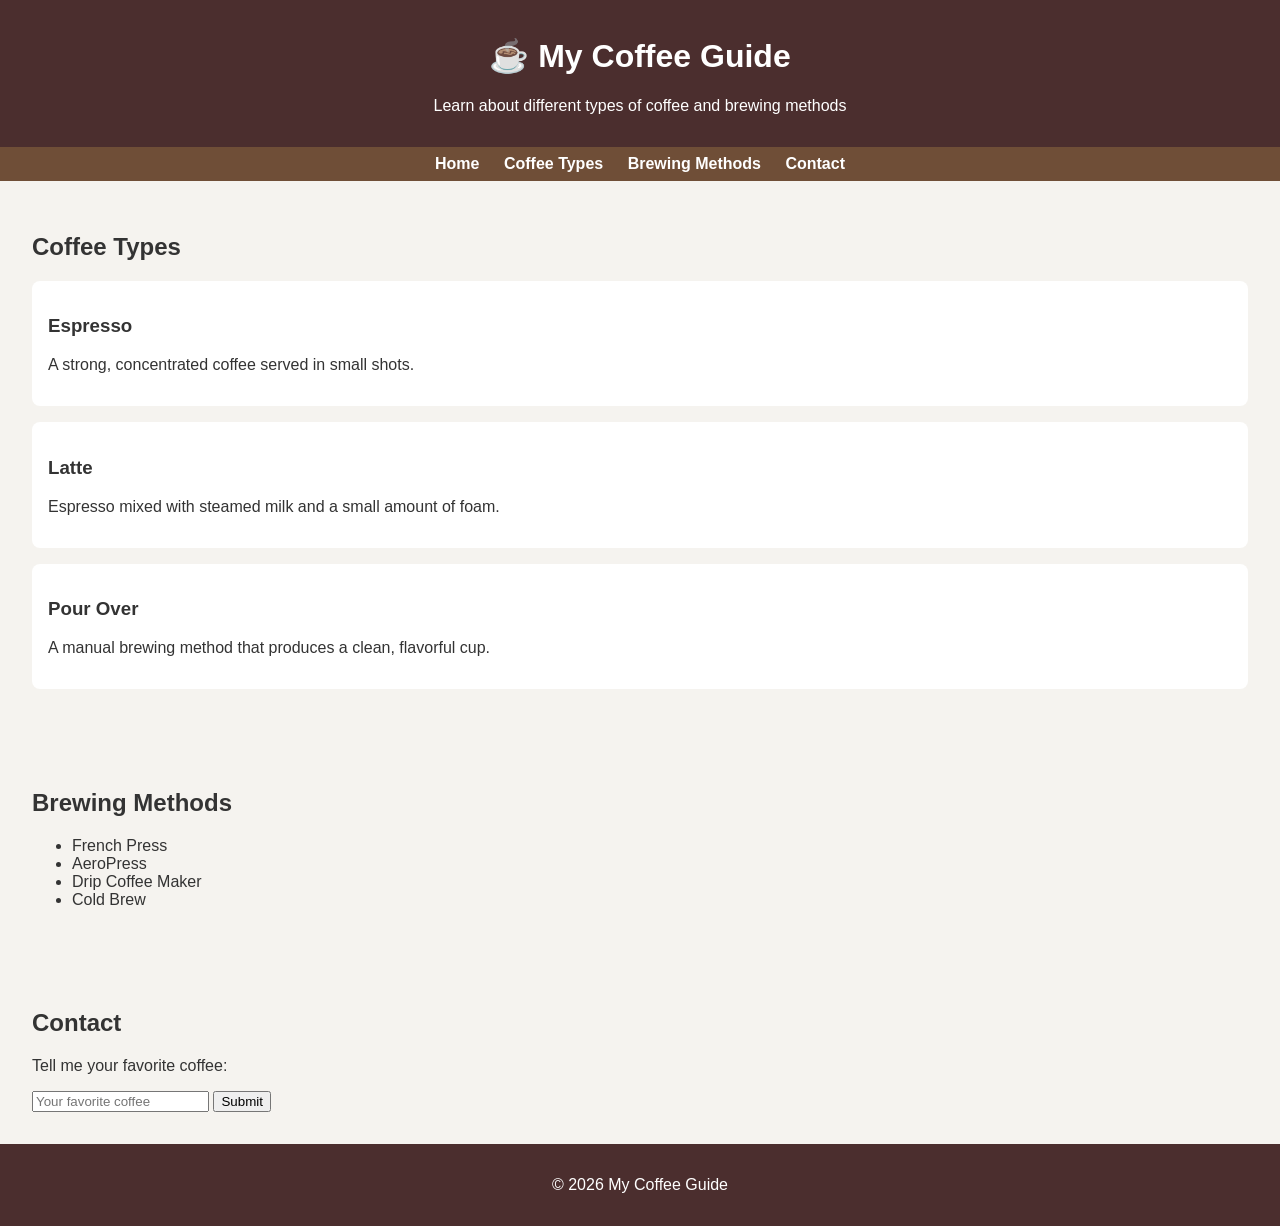
<file: index.html>
<!DOCTYPE html>
<html lang="en">
<head>
    <meta charset="UTF-8">
    <meta name="viewport" content="width=device-width, initial-scale=1.0">
    <title>My Coffee Guide</title>
<link rel="stylesheet" href="styles.css">
</head>
<body>

<header>
    <h1>☕ My Coffee Guide</h1>
    <p>Learn about different types of coffee and brewing methods</p>
</header>

<nav>
    <a href="index.html">Home</a>
    <a href="types.html">Coffee Types</a>
    <a href="brewing.html">Brewing Methods</a>
    <a href="contact.html">Contact</a>
</nav>

<section id="types">
    <h2>Coffee Types</h2>

    <div class="coffee-card">
        <h3>Espresso</h3>
        <p>A strong, concentrated coffee served in small shots.</p>
    </div>

    <div class="coffee-card">
        <h3>Latte</h3>
        <p>Espresso mixed with steamed milk and a small amount of foam.</p>
    </div>

    <div class="coffee-card">
        <h3>Pour Over</h3>
        <p>A manual brewing method that produces a clean, flavorful cup.</p>
    </div>
</section>

<section id="brewing">
    <h2>Brewing Methods</h2>
    <ul>
        <li>French Press</li>
        <li>AeroPress</li>
        <li>Drip Coffee Maker</li>
        <li>Cold Brew</li>
    </ul>
</section>

<section id="contact">
    <h2>Contact</h2>
    <p>Tell me your favorite coffee:</p>
    <form>
        <input type="text" placeholder="Your favorite coffee" required>
        <button type="submit">Submit</button>
    </form>
</section>

<footer>
    <p>© 2026 My Coffee Guide</p>
</footer>

</body>
</html>
</file>
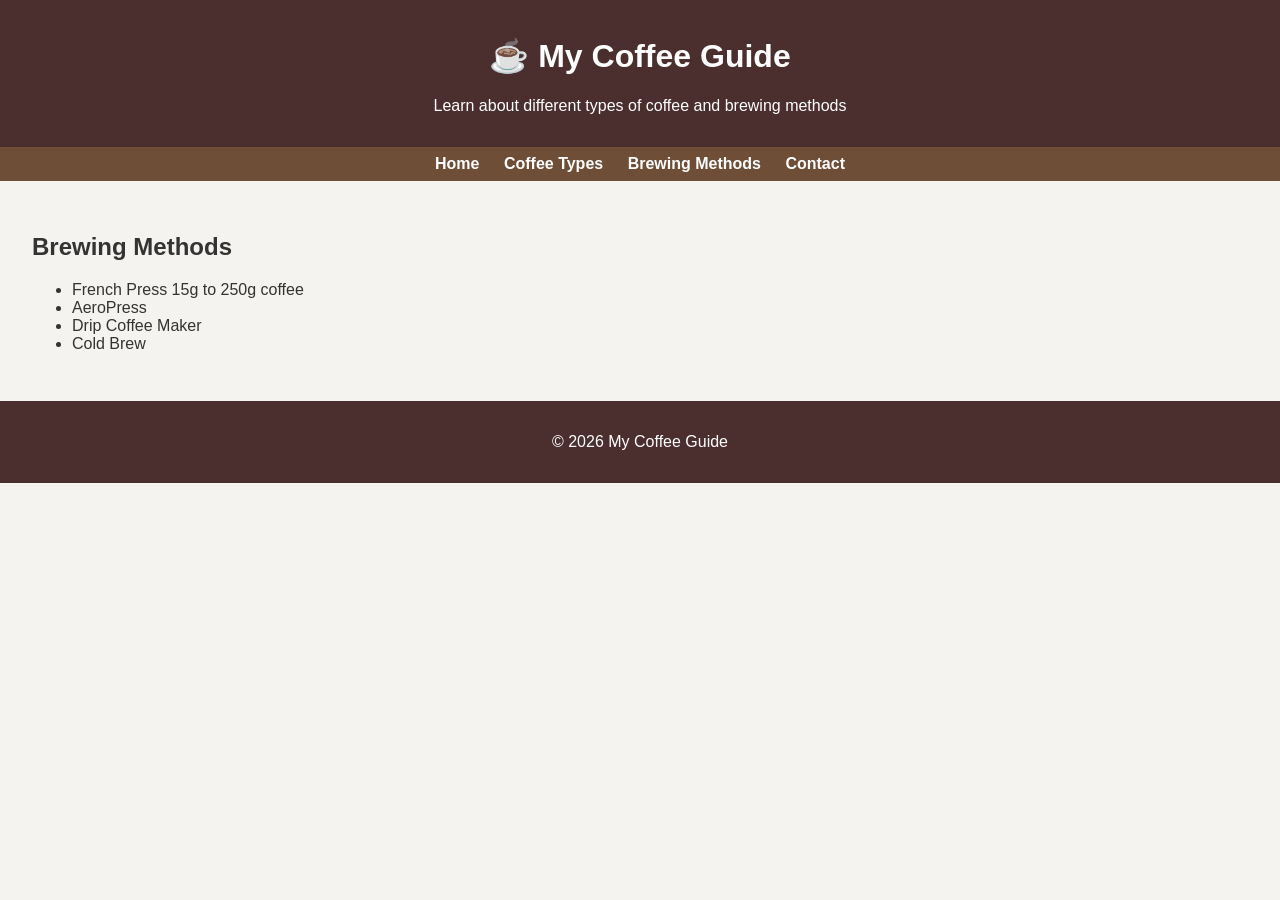
<file: brewing.html>
<!DOCTYPE html>
<html lang="en">
<head>
    <meta charset="UTF-8">
    <meta name="viewport" content="width=device-width, initial-scale=1.0">
    <title>My Coffee Guide</title>
<link rel="stylesheet" href="styles.css">
</head>
<body>

<header>
    <h1>☕ My Coffee Guide</h1>
    <p>Learn about different types of coffee and brewing methods</p>
</header>

<nav>
    <a href="index.html">Home</a>
    <a href="types.html">Coffee Types</a>
    <a href="brewing.html">Brewing Methods</a>
    <a href="contact.html">Contact</a>
</nav>


<section id="brewing">
    <h2>Brewing Methods</h2>
    <ul>
        <li>French Press 15g to 250g coffee</li>
        <li>AeroPress</li>
        <li>Drip Coffee Maker</li>
        <li>Cold Brew</li>
    </ul>
</section>



<footer>
    <p>© 2026 My Coffee Guide</p>
</footer>

</body>
</html>
</file>
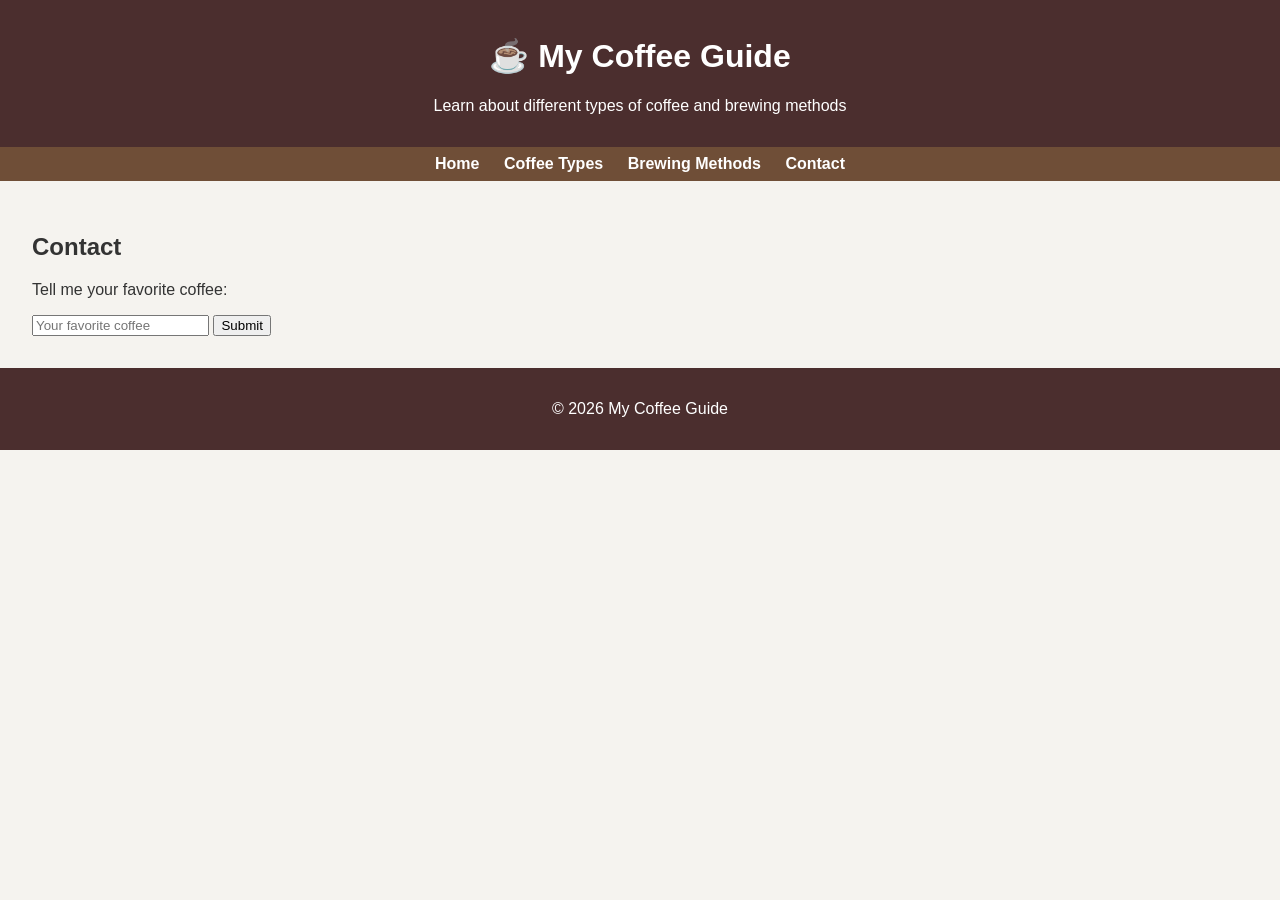
<file: contact.html>
<!DOCTYPE html>
<html lang="en">
<head>
    <meta charset="UTF-8">
    <meta name="viewport" content="width=device-width, initial-scale=1.0">
    <title>My Coffee Guide</title>
<link rel="stylesheet" href="styles.css">
</head>
<body>

<header>
    <h1>☕ My Coffee Guide</h1>
    <p>Learn about different types of coffee and brewing methods</p>
</header>

<nav>
    <a href="index.html">Home</a>
    <a href="types.html">Coffee Types</a>
    <a href="brewing.html">Brewing Methods</a>
    <a href="contact.html">Contact</a>
</nav>



<section id="contact">
    <h2>Contact</h2>
    <p>Tell me your favorite coffee:</p>
    <form>
        <input type="text" placeholder="Your favorite coffee" required>
        <button type="submit">Submit</button>
    </form>
</section>

<footer>
    <p>© 2026 My Coffee Guide</p>
</footer>

</body>
</html>
</file>
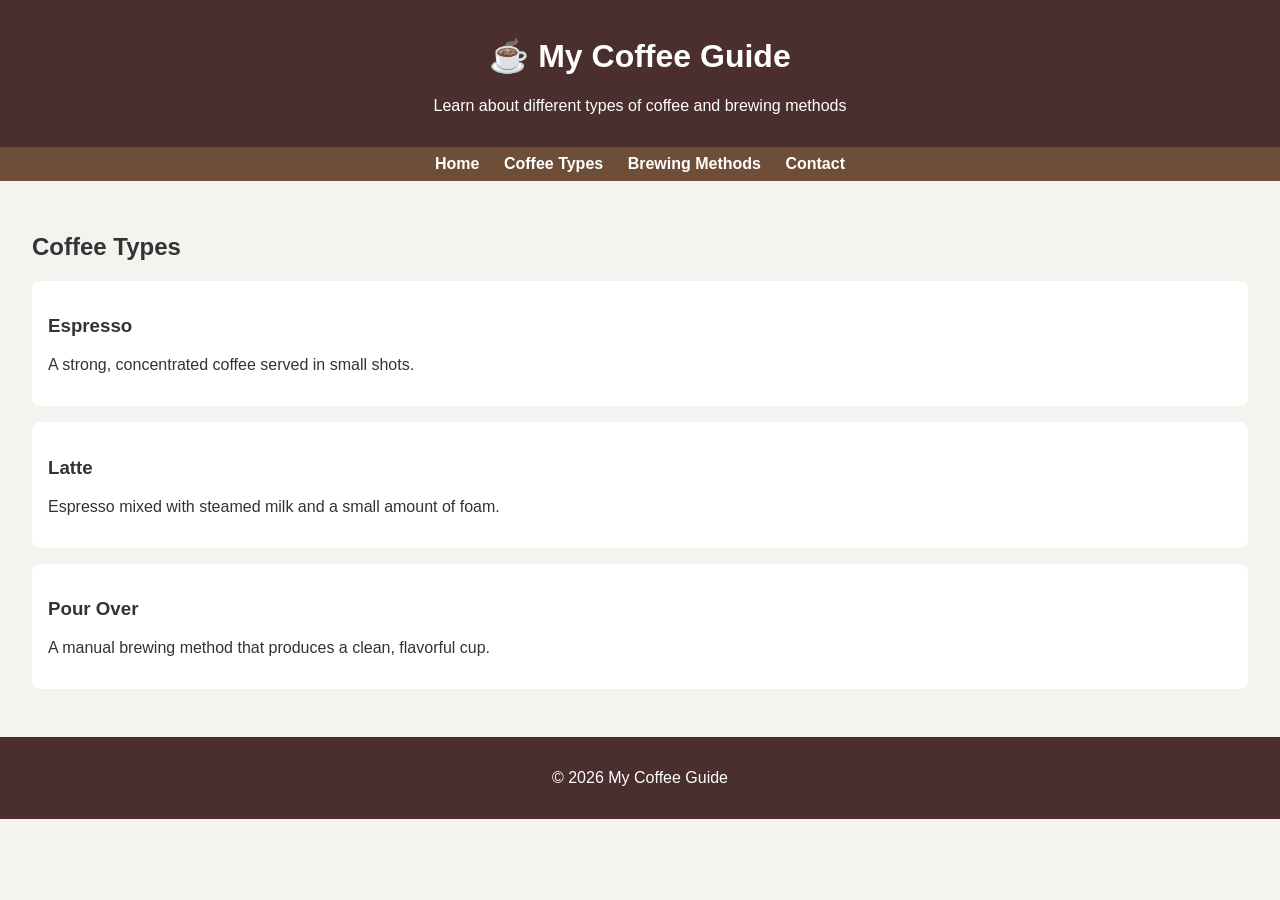
<file: types.html>
<!DOCTYPE html>
<html lang="en">
<head>
    <meta charset="UTF-8">
    <meta name="viewport" content="width=device-width, initial-scale=1.0">
    <title>My Coffee Guide</title>
<link rel="stylesheet" href="styles.css">
</head>
<body>

<header>
    <h1>☕ My Coffee Guide</h1>
    <p>Learn about different types of coffee and brewing methods</p>
</header>

<nav>
    <a href="index.html">Home</a>
    <a href="types.html">Coffee Types</a>
    <a href="brewing.html">Brewing Methods</a>
    <a href="contact.html">Contact</a>
</nav>

<section id="types">
    <h2>Coffee Types</h2>

    <div class="coffee-card">
        <h3>Espresso</h3>
        <p>A strong, concentrated coffee served in small shots.</p>
    </div>

    <div class="coffee-card">
        <h3>Latte</h3>
        <p>Espresso mixed with steamed milk and a small amount of foam.</p>
    </div>

    <div class="coffee-card">
        <h3>Pour Over</h3>
        <p>A manual brewing method that produces a clean, flavorful cup.</p>
    </div>
</section>




<footer>
    <p>© 2026 My Coffee Guide</p>
</footer>

</body>
</html>
</file>
<file: styles.css>
body {
            font-family: Arial, sans-serif;
            margin: 0;
            background-color: #f5f3ef;
            color: #333;
        }
        header {
            background-color: #4b2e2e;
            color: white;
            padding: 1rem;
            text-align: center;
        }
        nav {
            background-color: #6f4e37;
            padding: 0.5rem;
            text-align: center;
        }
        nav a {
            color: white;
            margin: 0 10px;
            text-decoration: none;
            font-weight: bold;
        }
        nav a:hover {
            text-decoration: underline;
        }
        section {
            padding: 2rem;
        }
        .coffee-card {
            background: white;
            padding: 1rem;
            margin: 1rem 0;
            border-radius: 8px;
        }
        footer {
            background-color: #4b2e2e;
            color: white;
            text-align: center;
            padding: 1rem;
        }
</file>
